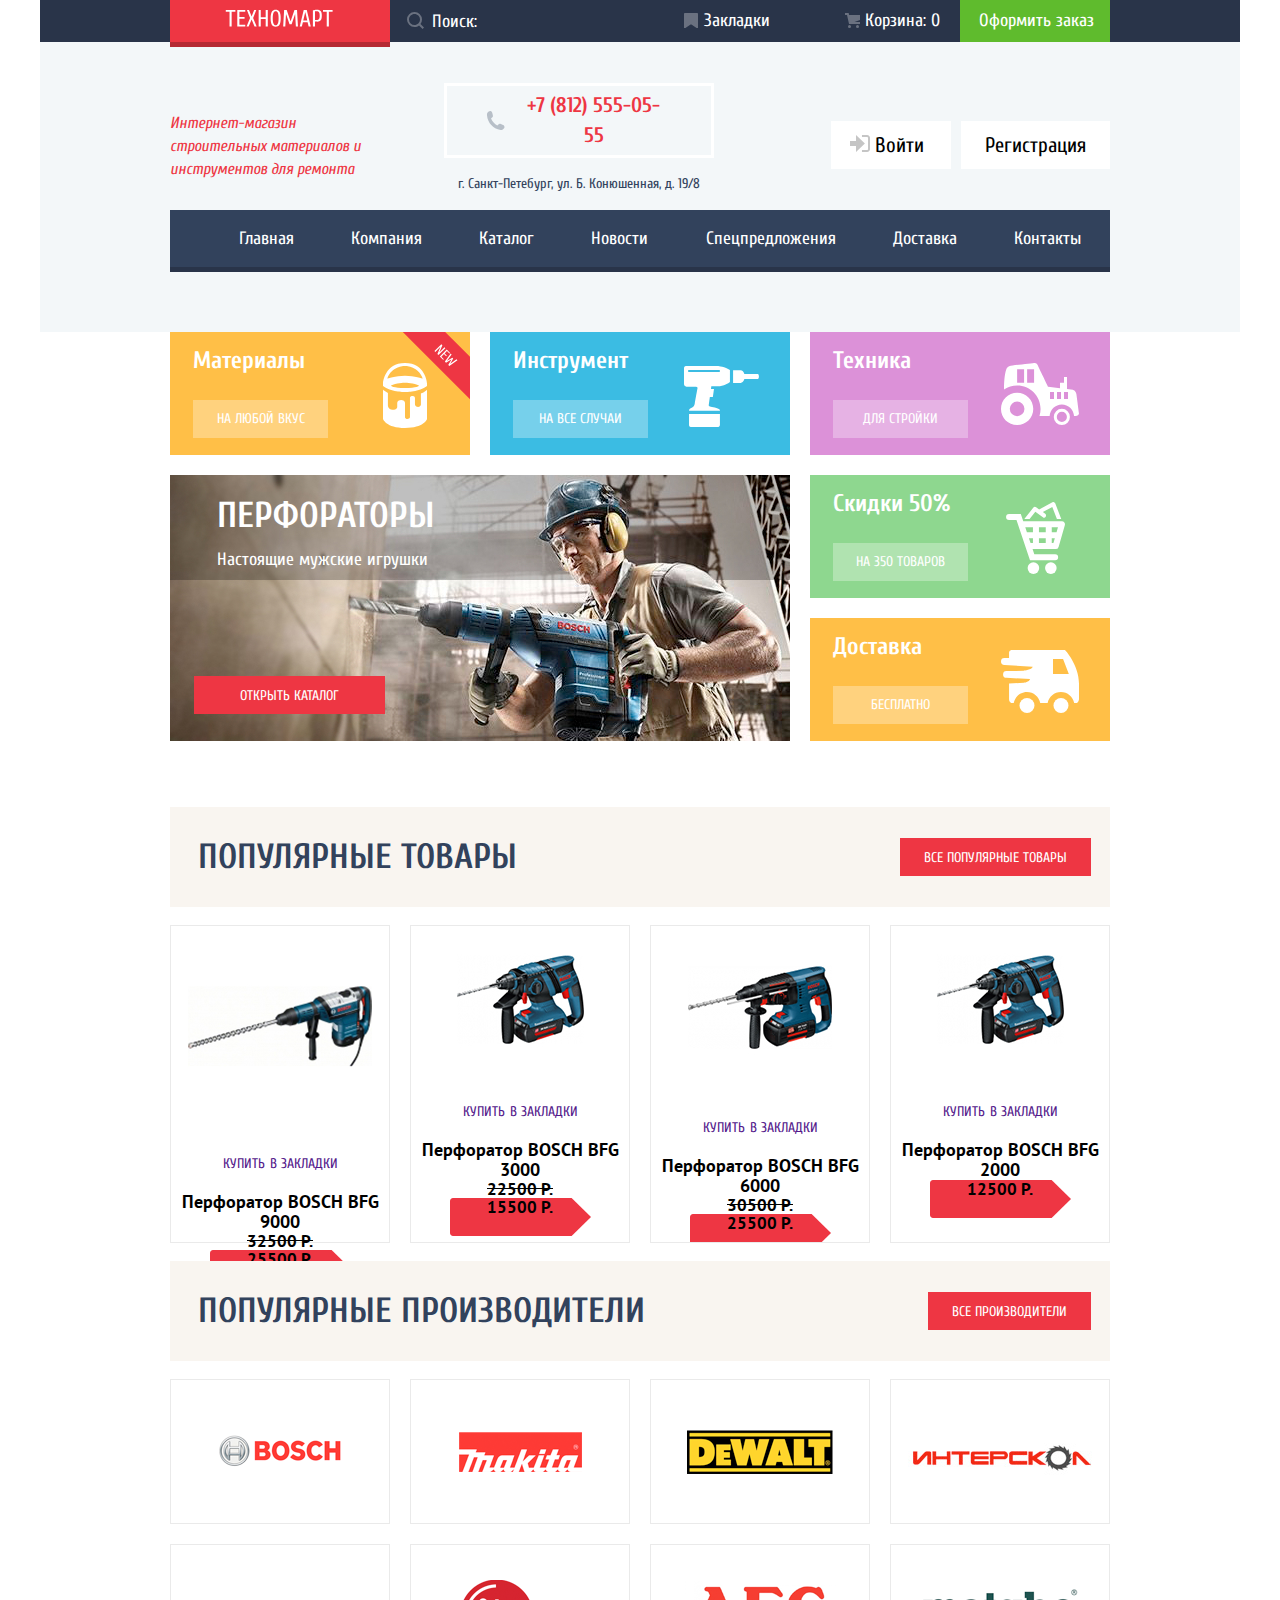
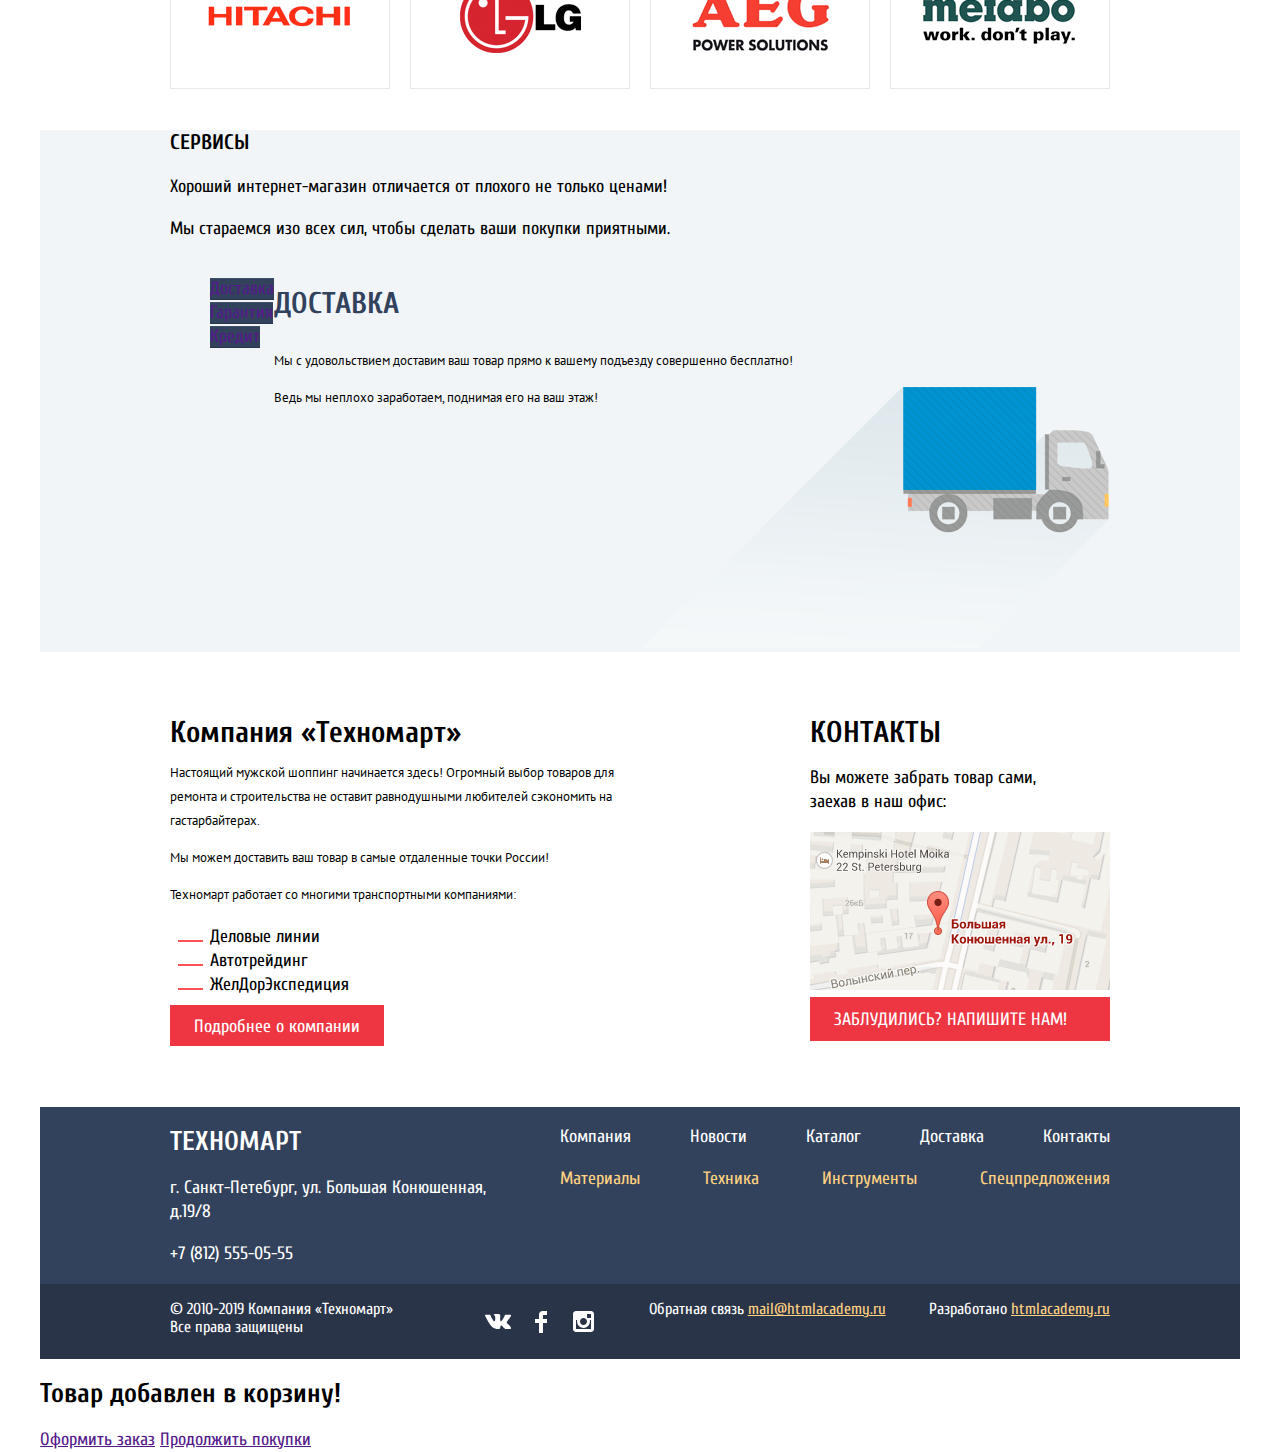
<file: index.html>
<!DOCTYPE html>
<html lang="ru">
<head>
  <meta charset="utf-8">
  <title>Техномарт</title>
  <link href="https://fonts.googleapis.com/css2?family=Cuprum:ital,wght@0,400;0,700;1,400;1,700&display=swap" rel="stylesheet">
  <link href="https://fonts.googleapis.com/css2?family=PT+Sans:wght@400;700&display=swap" rel="stylesheet">
  <link rel="stylesheet" href="css/normalize.css">
  <link rel="stylesheet" href="css/style.css">
</head>
<body>
  <header>
    <h1 class="visually-hidden">H1 потом уберу</h1>
    <section class="page-header">
      <div class="container page-header-wrapper">
        <div class="header-logo">
          <a href="index.html"><img src="img/logo-technomart.svg" alt="logo-technomart" width="108" height="18"></a>
        </div>
        <form class="search-form" action="https://echo.htmlacademy.ru" method="get">
          <label>
            <button class="visually-hidden" type="submit">Поиск</button>
            <svg xmlns="http://www.w3.org/2000/svg" width="17" height="17" viewBox="0 0 17 17">
              <path d="M17 15.586l-3.542-3.542A7.465 7.465 0 0 0 15 7.5 7.5 7.5 0 1 0 7.5 15c1.71 0 3.282-.579 4.544-1.542L15.586 17 17 15.586zM2 7.5C2 4.467 4.467 2 7.5 2 10.532 2 13 4.467 13 7.5c0 3.032-2.468 5.5-5.5 5.5A5.506 5.506 0 0 1 2 7.5z"/></svg>
              <input class="search-form-input" type="search" name="search" value="" placeholder="Поиск:">
            </label>
          </form>
          <div class="bookmarks-cart">
            <a class="bookmarks" href="">Закладки</a>
            <a class="cart" href="">Корзина: 0</a>
          </div>
          <div class="place-order">
            <a href="">Оформить заказ</a>
          </div>
        </div>
      </section>
      <div class="container">
        <section class="main-header">
          <h3 class="header-title">Интернет-магазин
            строительных материалов
            и инструментов для ремонта</h3>
            <div class="header-contacts">
              <a href="tel:+78125550555">+7 (812) 555-05-55</a>
              <p class="header-adress">г. Санкт-Петебург, ул. Б. Конюшенная, д. 19/8</p>
            </div>
            <ul class="header-login">
              <li><a class="login-button" href=""><svg xmlns="http://www.w3.org/2000/svg" width="20" height="17" viewBox="0 0 20 17">
                <path d="M14.875 8.5L6 0v6H0v5h6v6z" />
                <path d="M16.986 15.01h-5.027V17h5.027c2.178 0 3.004-1.81 3.029-3.026V3.028C19.99 1.811 19.164 0 16.986 0h-5.027v1.99h5.027c.839 0 .992.681 1.01 1.057v10.904c-.017.376-.171 1.059-1.01 1.059z" /></svg>
                Войти</a></li>
                <li><a class="registration" href="">Регистрация</a></li>
              </ul>
            </section>
            <nav class="navigation">
              <ul class="site-navigation">
                <li><a href="">Главная</a></li>
                <li><a href="">Компания</a></li>
                <li><a href="catalog.html">Каталог</a></li>
                <li><a href="">Новости</a></li>
                <li><a href="">Спецпредложения</a></li>
                <li><a href="">Доставка</a></li>
                <li><a href="">Контакты</a></li>
              </ul>
            </nav>
          </div>
        </header>
        <main>
          <div class="container">
            <section class="main-info">
              <div class="slider-text materials">
                <p>Материалы</p>
                <a class="main-info-button" href="">НА ЛЮБОЙ ВКУС </a>
              </div>
              <div class="slider-text tools">
                <p>Инструмент</p>
                <a class="main-info-button" href="">НА ВСЕ СЛУЧАИ</a>
              </div>
              <div class="slider-text technic">
                <p>Техника</p>
                <a class="main-info-button" href="">ДЛЯ СТРОЙКИ</a>
              </div>
              <div class="slider-text discounts">
                <p>Скидки 50%</p>
                <a class="main-info-button" href="">НА 350 ТОВАРОВ</a>
              </div>
              <div class="slider-text delivery">
                <p>Доставка</p>
                <a class="main-info-button" href="">БЕСПЛАТНО</a>
              </div>
              <div class="slider">
                <div class="slide slide-perforators">
                  <div class="slider-text">
                    <h2 class="slide-header">ПЕРФОРАТОРЫ</h2>
                    <p class="real-mens-toys">Настоящие мужские игрушки</p>
                  </div>
                  <a href="catalog.html">ОТКРЫТЬ КАТАЛОГ</a>
                </div>
                <div class="slide slide-drills slide-hidden">
                  <div class="slider-text">
                    <h2 class="slide-header">ДРЕЛИ</h2>
                    <p class="real-mens-toys">Соседям на радость</p>
                  </div>
                  <a href="catalog.html">ОТКРЫТЬ КАТАЛОГ</a>
                </div>
                <a href="" class="slide-left-arrow">стрелка влево</a>
                <a href="" class="slide-right-arrow">стрелка вправо</a>
                <a href="" class="slide-left-radio">левый кругляш</a>
                <a href="" class="slide-right-radio">правый кругляш</a>
              </div>
            </section>
            <section>
              <div class="popular-header">
                <h3>ПОПУЛЯРНЫЕ ТОВАРЫ</h3>
                <a href="">ВСЕ ПОПУЛЯРНЫЕ ТОВАРЫ</a>
              </div>
              <ul class="popular-items">
                <li class="cards">
                  <p>
                    <img src="img/boschbfg9000.jpg" width="184" height="164" alt="BOSCH BFG 9000">
                  </p>
                  <p>
                    <a href="">КУПИТЬ</a>
                    <a href="">В ЗАКЛАДКИ</a>
                  </p>
                  <span class="item-name">
                    Перфоратор BOSCH BFG 9000
                  </span>
                  <span class="price">
                    <del>32500 Р.</del>
                  </span>
                  <span class="price price-bg">
                    25500 Р.
                  </span>
                </li>
                <li class="cards">
                  <p>
                    <img src="img/boschbfg20003000.jpg" width="127" height="112" alt="BOSCH BFG 3000">
                  </p>
                  <p>
                    <a href="">КУПИТЬ</a>
                    <a href="">В ЗАКЛАДКИ</a>
                  </p>
                  <span class="item-name">
                    Перфоратор BOSCH BFG 3000
                  </span>
                  <span class="price">
                    <del>22500 Р.</del>
                  </span>
                  <span class="price price-bg">
                    15500 Р.
                  </span>
                </li>
                <li class="cards">
                  <p>
                    <img src="img/boschbfg6000.jpg" width="144" height="128" alt="BOSCH BFG 6000">
                  </p>
                  <p>
                    <a href="">КУПИТЬ</a>
                    <a href="">В ЗАКЛАДКИ</a>
                  </p>
                  <span class="item-name">
                    Перфоратор BOSCH BFG 6000
                  </span>
                  <span class="price">
                    <del>30500 Р.</del>
                  </span>
                  <span class="price price-bg">
                    25500 Р.
                  </span>
                </li>
                <li class="cards">
                  <p>
                    <img src="img/boschbfg20003000.jpg" width="127" height="112" alt="BOSCH BFG 2000">
                  </p>
                  <p>
                    <a href="">КУПИТЬ</a>
                    <a href="">В ЗАКЛАДКИ</a>
                  </p>
                  <span class="item-name">
                    Перфоратор BOSCH BFG 2000
                  </span>
                  <!--<span>
                  <del>30500 Р.</del>
                </span>-->
                <span class="price price-bg">
                  12500 Р.
                </span>
              </li>
            </ul>
          </section>
          <section>
            <div class="popular-header">
              <h3>ПОПУЛЯРНЫЕ ПРОИЗВОДИТЕЛИ</h3>
              <a href="">ВСЕ ПРОИЗВОДИТЕЛИ</a>
            </div>
            <ul class="popular-manufactures-list">
              <li class="manufactures-cards"><a href=""><img src="img/logo-bosch.png"  width="126" height="37" alt="bosch"></a></li>
              <li class="manufactures-cards"><a href=""><img src="img/logo-Makita.png" width="123" height="40" alt="makita"></a></li>
              <li class="manufactures-cards"><a href=""><img src="img/logo-DeWALT.png" width="146" height="44" alt="dewalt"></a></li>
              <li class="manufactures-cards"><a href=""><img src="img/logo-interskol.png" width="200" height="88" alt="interskol"></a></li>
              <li class="manufactures-cards"><a href=""><img src="img/logo-Hitachi.png" width="169" height="31" alt="hitachi"></a></li>
              <li class="manufactures-cards"><a href=""><img src="img/logo-LG.png" width="121" height="73" alt="lg"></a></li>
              <li class="manufactures-cards"><a href=""><img src="img/logo-AEG.png" width="151" height="96" alt="aeg"></a></li>
              <li class="manufactures-cards"><a href=""><img src="img/logo-Metabo.png" width="204" height="69" alt="metabo"></a></li>
            </ul>
          </section>
        </div>
        <section class="services">
          <div class="container">
            <h3>СЕРВИСЫ</h3>
            <p>Хороший интернет-магазин отличается от плохого не только ценами!</p>
            <p>Мы стараемся изо всех сил, чтобы сделать ваши покупки приятными.</p>
            <div class="service-block">
              <ul class="services-list">
                <li><a href="">Доставка</a></li>
                <li><a href="">Гарантия</a></li>
                <li><a href="">Кредит</a></li>
              </ul>
              <div class="service-description">
                <div class="delivery-guarantee-credit service-delivery">
                  <h3>ДОСТАВКА</h3>
                  <p>Мы с удовольствием доставим ваш товар прямо к вашему подъезду совершенно бесплатно!</p>
                  <p>Ведь мы неплохо заработаем, поднимая его на ваш этаж!</p>
                </div>
                <div class="delivery-guarantee-credit hidden-service">
                  <h3>ГАРАНТИЯ</h3>
                  <p>Если купленный у нас товар поломается или заискрит, а также в случае пожара, спровоцированного его возгоранием,
                    вы всегда можете быть уверены в нашей гарантии. Мы обменяем сгоревший товар на новый. Дом уж восстановите как-нибудь сами.</p>
                  </div>
                  <div class="delivery-guarantee-credit hidden-service">
                    <h3>КРЕДИТ</h3>
                    <p>Если купленный у нас товар поломается или заискрит, а также в случае пожара, спровоцированного его</p>
                    <a href="">ОТПРАВИТЬ ЗАЯВКУ</a>
                  </div>
                </div>
              </div>
            </section>
            <div class="container company-information-container">
              <article class="company-information">
                <h3>Компания &laquo;Техномарт&raquo;</h3>
                <p>
                  Настоящий мужской шоппинг начинается здесь! Огромный выбор товаров для
                  ремонта и строительства не оставит равнодушными любителей сэкономить на
                  гастарбайтерах.
                </p>
                <p>
                  Мы можем доставить ваш товар в самые отдаленные точки России!
                </p>
                <p>
                  Техномарт работает со многими транспортными компаниями:
                </p>
                <ul class="logistics-company">
                  <li>Деловые линии</li>
                  <li>Автотрейдинг</li>
                  <li>ЖелДорЭкспедиция</li>
                </ul>
                <a href="">Подробнее о компании</a>
              </article>
              <section class="map-contacts">
                <h3>КОНТАКТЫ</h3>
                <p>Вы можете забрать товар сами,<br>
                  заехав в наш офис:</p>
                  <a href=""><img src="img/map.png" alt="map" width="300" height="158"></a>
                  <a class="write-us" href="mailto:mail@htmlacademy.ru">ЗАБЛУДИЛИСЬ? НАПИШИТЕ НАМ!</a>
                </section>
              </div>
            </main>
            <footer>
              <div class="footer-top">
                <div class="container footer-top-wrapper">
                  <div class="left-footer-top">
                    <h2>ТЕХНОМАРТ</h2>
                    <div class="footer-adress">
                      <p>г. Санкт-Петебург, ул. Большая Конюшенная, д.19/8</p>
                      <p>+7 (812) 555-05-55</p>
                    </div>
                  </div>
                  <div class="right-footer-top">
                    <ul class="footer-links company-footer-links">
                      <li><a href="">Компания</a></li>
                      <li><a href="">Новости</a></li>
                      <li><a href="catalog.html">Каталог</a></li>
                      <li><a href="">Доставка</a></li>
                      <li><a href="">Контакты</a></li>
                    </ul>
                    <ul class="footer-links products-footer-links">
                      <li><a href="">Материалы</a></li>
                      <li><a href="">Техника</a></li>
                      <li><a href="">Инструменты</a></li>
                      <li><a href="">Спецпредложения</a></li>
                    </ul>
                  </div>
                </div>
              </div>
              <section class="footer-bottom">
                <div class="container footer-wrapper">
                  <p class="copyright">
                    &copy; 2010-2019 Компания &laquo;Техномарт&raquo; <br>
                    Все права защищены
                  </p>
                  <ul class="social-links">
                    <li><a class="social-button" href="#">
                      <svg xmlns="http://www.w3.org/2000/svg" width="26" height="15" viewBox="0 0 26 15"><path fill="#FFF" d="M16.138 11.51c.956-.309 2.18 2.04 3.483 2.939.978.681 1.727.534 1.727.534l3.473-.05s1.815-.112.957-1.554c-.071-.12-.503-1.069-2.585-3.022-2.177-2.043-1.882-1.712.739-5.244 1.597-2.153 2.236-3.468 2.036-4.028-.192-.539-1.365-.399-1.365-.399L20.69.713c-.381.001-.704.119-.851.515-.003.004-.621 1.666-1.445 3.079-1.741 2.989-2.436 3.148-2.724 2.961-.661-.433-.494-1.737-.494-2.664 0-2.897.432-4.105-.846-4.417-.427-.104-.739-.172-1.828-.182-1.392-.021-2.574 0-3.244.329-.445.223-.786.712-.579.74.26.035.843.16 1.155.586.401.552.389 1.789.389 1.789s.229 3.411-.54 3.834c-.528.29-1.25-.302-2.803-3.016-.793-1.388-1.392-2.922-1.392-2.922s-.116-.285-.326-.441c-.25-.185-.6-.244-.6-.244L.848.684S.29.7.085.946c-.182.218-.015.668-.015.668s2.909 6.881 6.203 10.347c3.02 3.182 6.452 2.971 6.452 2.971h1.555s.469-.054.709-.312c.224-.24.214-.691.214-.691s-.031-2.109.935-2.419z"/></svg>
                    </a>
                  </li>
                  <li><a class="social-button" href="#">
                    <svg xmlns="http://www.w3.org/2000/svg" width="12" height="22" viewBox="0 0 12 22"><path fill="#FFF" d="M12 4V0H8a4 4 0 0 0-4 4v4H0v4h4v10h4V12h4V8H8V4h4z"/></svg>
                  </a>
                </li>
                <li><a class="social-button" href="#">
                  <svg xmlns="http://www.w3.org/2000/svg" width="21" height="21" viewBox="0 0 21 21"><path fill="#FFF" d="M18 0H3C1.35 0 0 1.35 0 3v15c0 1.65 1.35 3 3 3h15c1.65 0 3-1.35 3-3V3c0-1.65-1.35-3-3-3zm-7.5 7c1.93 0 3.5 1.57 3.5 3.5S12.43 14 10.5 14 7 12.43 7 10.5 8.57 7 10.5 7zM18 18H3V9h1.181A6.504 6.504 0 0 0 4 10.5a6.5 6.5 0 1 0 13 0 6.45 6.45 0 0 0-.181-1.5H18v9zm0-11h-4V3h4v4z"/></svg>
                </a></li>
              </ul>
              <p>
                <span>Обратная связь</span>
                <a href="mailto:mail@htmlacademy.ru">mail@htmlacademy.ru</a>
              </p>
              <p>
                <span>Разработано</span>
                <a href="https://htmlacademy.ru">htmlacademy.ru</a>
              </p>
            </div>
          </section>
        </footer>
        <section class="modal modal-map">
          <img src="img/big-map.png" alt="карта" width="943" height="449">
          <a class="visually-hidden" href="">закрыть</a>
        </section>
        <section class="modal modal-cart">
          <h2>Товар добавлен в корзину!</h2>
          <a class="place-order" href="">Оформить заказ</a>
          <a class="continue-shopping" href="">Продолжить покупки</a>
          <a class="visually-hidden" href="">закрыть</a>
        </section>
      </body>
      </html>
</file>
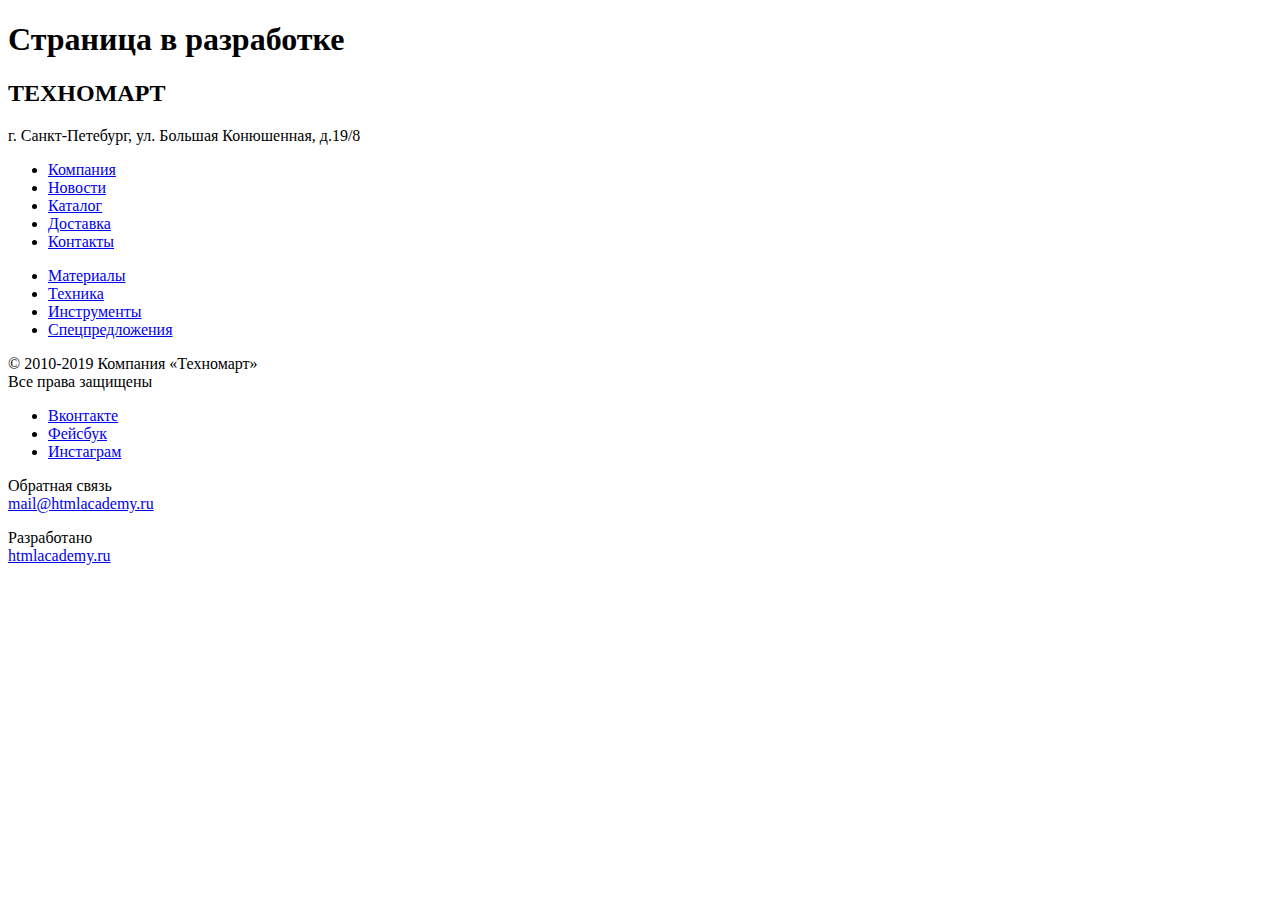
<file: blank.html>
<!DOCTYPE html>
<html lang="ru">
  <head>
    <meta charset="utf-8">
    <title>Техномарт</title>
  </head>
  <body>

    <h1>Страница в разработке</h1>

    <footer>
      <section>
      <h2>ТЕХНОМАРТ</h2>
      <p>
        г. Санкт-Петебург, ул. Большая Конюшенная, д.19/8
      </p>
      </section>
      <section>
        <ul>
          <li><a href="blank.html">Компания</a></li>
          <li><a href="blank.html">Новости</a></li>
          <li><a href="catalog.html">Каталог</a></li>
          <li><a href="blank.html">Доставка</a></li>
          <li><a href="blank.html">Контакты</a></li>
        </ul>
        <ul>
          <li><a href="blank.html">Материалы</a></li>
          <li><a href="blank.html">Техника</a></li>
          <li><a href="blank.html">Инструменты</a></li>
          <li><a href="blank.html">Спецпредложения</a></li>
        </ul>
        </section>
        <article>
          <p>
            &copy; 2010-2019 Компания &laquo;Техномарт&raquo; <br>
            Все права защищены
          </p>
          <ul>
              <li><a href="#">Вконтакте</a></li>
              <li><a href="#">Фейсбук</a></li>
              <li><a href="#">Инстаграм</a></li>
          </ul>
            Обратная связь <br>
            <a href="mailto:mail@htmlacademy.ru">mail@htmlacademy.ru</a>
          <p>
            Разработано <br>
            <a href="https://htmlacademy.ru">htmlacademy.ru</a>
          </p>
        </article>
    </footer>
  </body>
</html>
</file>
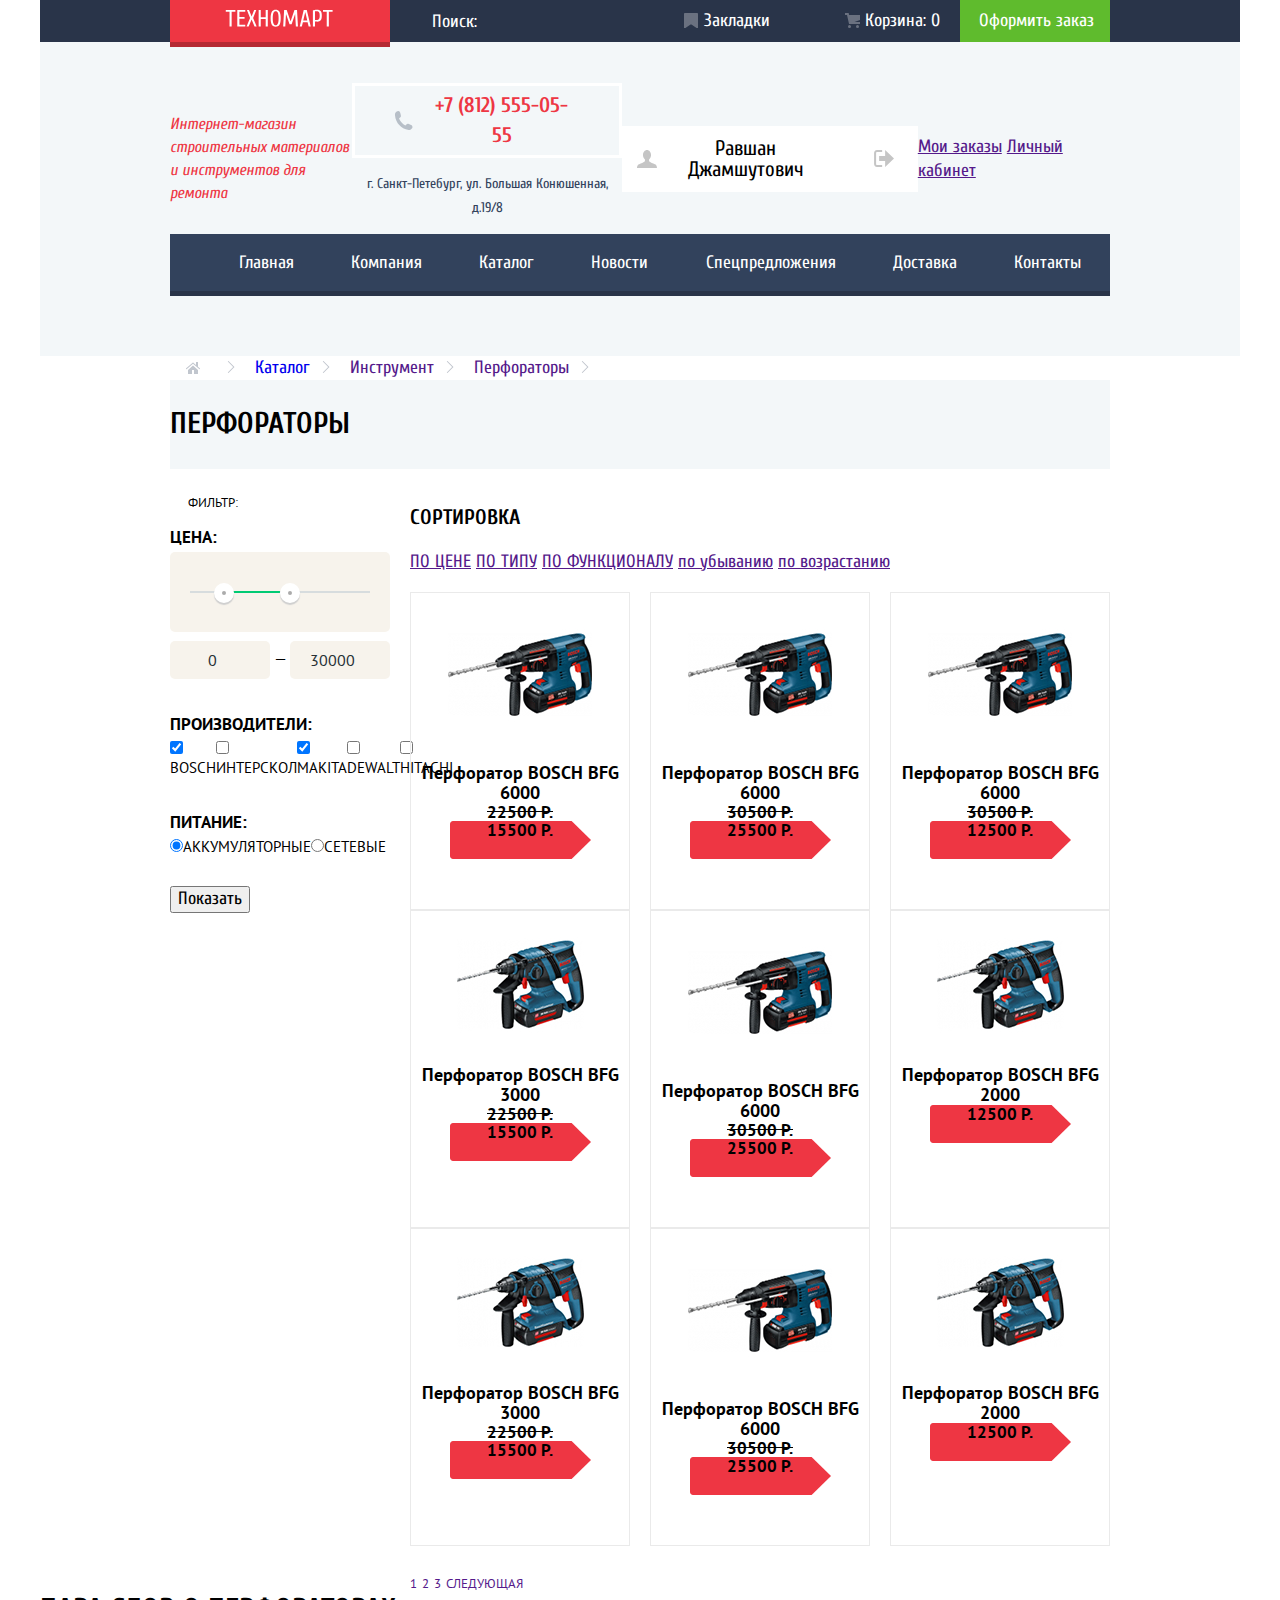
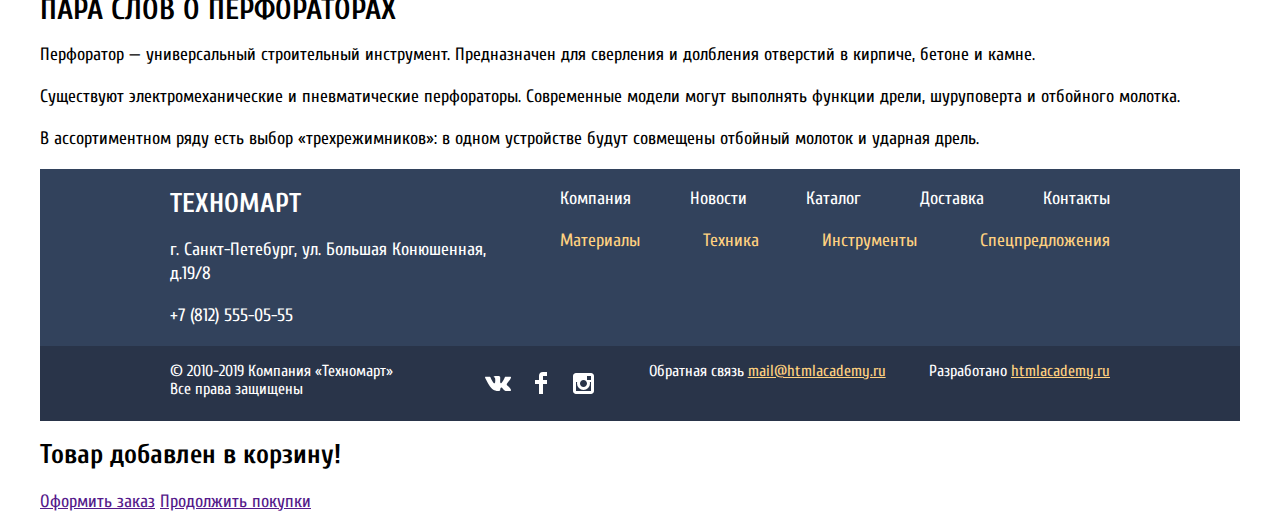
<file: catalog.html>
<!DOCTYPE html>
<html lang="ru">
<head>
  <meta charset="utf-8">
  <title>Техномарт/Каталог</title>
  <link href="https://fonts.googleapis.com/css2?family=Cuprum:ital,wght@0,400;0,700;1,400;1,700&display=swap" rel="stylesheet">
  <link href="https://fonts.googleapis.com/css2?family=PT+Sans:wght@400;700&display=swap" rel="stylesheet">
  <link rel="stylesheet" href="css/normalize.css">
  <link rel="stylesheet" href="css/style.css">
</head>
<body>
  <header>
    <h1 class="visually-hidden">H1 потом уберу</h1>
    <section class="page-header">
      <div class="container page-header-wrapper">
        <div class="header-logo">
          <a href="index.html"><img src="img/logo-technomart.svg" alt="logo-technomart" width="108" height="18"></a>
        </div>
        <form class="search-form" action="https://echo.htmlacademy.ru" method="get">
          <label>
            <button class="visually-hidden" type="submit">Поиск</button>
            <input class="search-form-input" type="search" name="search" value="" placeholder="Поиск:">
          </label>
        </form>
        <div class="bookmarks-cart">
          <a class="bookmarks" href="">Закладки</a>
          <a class="cart" href="">Корзина: 0</a>
        </div>
        <div class="place-order">
          <a href="">Оформить заказ</a>
        </div>
      </div>
    </section>
    <div class="container">
      <section class="main-header">
        <h3 class="header-title">Интернет-магазин
          строительных материалов
          и инструментов для ремонта</h3>
          <div class="header-contacts">
            <a href="tel:+78125550555">+7 (812) 555-05-55</a>
            <p class="header-adress">г.﻿﻿ Санкт-Петебург, ул. Большая Конюшенная, д.19/8</p>
          </div>
          <div class="logined-buttons">
            <a class="logined-button-profile" href="">Равшан Джамшутович</a>
            <a class="logout-button" href=""></a>
          </div>
          <div class="">
            <a href="">Мои заказы</a>
            <a href="">Личный кабинет</a>
          </div>
        </div>
      </section>
      <nav class="navigation">
        <ul class="site-navigation">
          <li><a href="index.html">Главная</a></li>
          <li><a href="">Компания</a></li>
          <li><a href="catalog.html">Каталог</a></li>
          <li><a href="">Новости</a></li>
          <li><a href="">Спецпредложения</a></li>
          <li><a href="">Доставка</a></li>
          <li><a href="">Контакты</a></li>
        </ul>
      </nav>
    </header>
    <main class="page-catalog container">
      <ul class="breadcrumbs">
        <li><a class="icon-home" href="index.html"></a></li>
        <li><a href="catalog.html">Каталог</a></li>
        <li><a href="">Инструмент</a></li>
        <li><a href="">Перфораторы</a></li>
      </ul>
      <h1 class="page-title">ПЕРФОРАТОРЫ</h1>
      <section class="filters">
        <div class="filters-header">
          ФИЛЬТР:
        </div>
        <form class="" action="https://echo.htmlacademy.ru" method="get">
          <fieldset class="filter-item">
            <legend>ЦЕНА:</legend>
            <div class="range-filter">
              <div class="range-controls">
                <div class="scale">
                  <div class="bar" style="
                  width: 30%;
                  margin-left: 20%"></div>
                </div>
                <div class="toggle toggle-min" tabindex="0" style="
                left: 20%"></div>
                <div class="toggle toggle-max" tabindex="0" style="
                left: 50%"></div>
              </div>
              <div class="price-controls">
                <input type="number" name="min-price" value="0">
                <span class="space-between-price">—</span>
                <input type="number" name="max-price" value="30000">
              </div>
            </div>
          </fieldset>
          <fieldset class="manufactures-filter">
            <legend>ПРОИЗВОДИТЕЛИ:</legend>
            <label><input type="checkbox" checked name="BOSCH">BOSCH</label>
            <label><input type="checkbox" name="interskol"/>ИНТЕРСКОЛ</label>
            <label><input type="checkbox" checked name="makita"/>MAKITA</label>
            <label><input type="checkbox" name="dewalt"/>DEWALT</label>
            <label><input type="checkbox" name="hitachi"/>HITACHI</label>
          </fieldset>
          <fieldset class="power-supply">
            <legend>ПИТАНИЕ:</legend>
            <label><input type="radio" checked name="network" value="battery"/>АККУМУЛЯТОРНЫЕ</label>
            <label><input type="radio" name="network" value="supply"/>СЕТЕВЫЕ</label>
          </fieldset>
          <button type="submit">Показать</button>
        </form>
      </section>
      <section class="catalog">
        <div class="catalog-sort">
          <h3>СОРТИРОВКА</h3>
          <a href="">ПО ЦЕНЕ</a>
          <a href="">ПО ТИПУ</a>
          <a href="">ПО ФУНКЦИОНАЛУ</a>
          <a href="">по убыванию</a>
          <a href="">по возрастанию</a>
        </div>
        <ul class="catalog-list">
          <li class="cards">
            <p>
              <img src="img/boschbfg6000.jpg" width="144" height="128" alt="boschbfg6000">
            </p>
            <p class="cards-back">
              <a href="">КУПИТЬ</a>
              <a href="">В ЗАКЛАДКИ</a>
            </p>
            <span class="item-name">
              Перфоратор BOSCH BFG 6000
            </span>
            <span class="price">
              <del>22500 Р.</del>
            </span>
            <span class="price price-bg">
              15500 Р.
            </span>
          </li>
          <li class="cards">
            <p>
              <img src="img/boschbfg6000.jpg" width="144" height="128" alt="boschbfg6000">
            </p>
            <p class="cards-back">
              <a href="">КУПИТЬ</a>
              <a href="">В ЗАКЛАДКИ</a>
            </p>
            <span class="item-name">
              Перфоратор BOSCH BFG 6000
            </span>
            <span class="price">
              <del>30500 Р.</del>
            </span>
            <span class="price price-bg">
              25500 Р.
            </span>
          </li>
          <li class="cards">
            <p>
              <img src="img/boschbfg6000.jpg" width="144" height="128" alt="boschbfg6000">
            </p>
            <p class="cards-back">
              <a href="">КУПИТЬ</a>
              <a href="">В ЗАКЛАДКИ</a>
            </p>
            <span class="item-name">
              Перфоратор BOSCH BFG 6000
            </span>
            <span class="price">
              <del>30500 Р.</del>
            </span>
            <span class="price price-bg">
              12500 Р.
            </span>
          </li>
          <li class="cards">
            <p>
              <img src="img/boschbfg20003000.jpg" width="127" height="112" alt="boschbfg3000">
            </p>
            <p class="cards-back">
              <a href="">КУПИТЬ</a>
              <a href="">В ЗАКЛАДКИ</a>
            </p>
            <span class="item-name">
              Перфоратор BOSCH BFG 3000
            </span>
            <span class="price">
              <del>22500 Р.</del>
            </span>
            <span class="price price-bg">
              15500 Р.
            </span>
          </li>
          <li class="cards">
            <p>
              <img src="img/boschbfg6000.jpg" width="144" height="128" alt="boschbfg6000">
            </p>
            <p class="cards-back">
              <a href="">КУПИТЬ</a>
              <a href="">В ЗАКЛАДКИ</a>
            </p>
            <span class="item-name">
              Перфоратор BOSCH BFG 6000
            </span>
            <span class="price">
              <del>30500 Р.</del>
            </span>
            <span class="price price-bg">
              25500 Р.
            </span>
          </li>
          <li class="cards">
            <p>
              <img src="img/boschbfg20003000.jpg" width="127" height="112" alt="boschbfg2000">
            </p>
            <p class="cards-back">
              <a href="">КУПИТЬ</a>
              <a href="">В ЗАКЛАДКИ</a>
            </p>
            <span class="item-name">
              Перфоратор BOSCH BFG 2000
            </span>
            <!--<span>
            <del>30500 Р.</del>
          </span>-->
          <span class="price price-bg">
            12500 Р.
          </span>
          <li class="cards">
            <p>
              <img src="img/boschbfg20003000.jpg" width="127" height="112" alt="boschbfg3000">
            </p>
            <p class="cards-back">
              <a href="">КУПИТЬ</a>
              <a href="">В ЗАКЛАДКИ</a>
            </p>
            <span class="item-name">
              Перфоратор BOSCH BFG 3000
            </span>
            <span class="price">
              <del>22500 Р.</del>
            </span>
            <span class="price price-bg">
              15500 Р.
            </span>
          </li>
          <li class="cards">
            <p>
              <img src="img/boschbfg6000.jpg" width="144" height="128" alt="boschbfg6000">
            </p>
            <p class="cards-back">
              <a href="">КУПИТЬ</a>
              <a href="">В ЗАКЛАДКИ</a>
            </p>
            <span class="item-name">
              Перфоратор BOSCH BFG 6000
            </span>
            <span class="price">
              <del>30500 Р.</del>
            </span>
            <span class="price price-bg">
              25500 Р.
            </span>
          </li>
          <li class="cards">
            <p>
              <img src="img/boschbfg20003000.jpg" width="127" height="112" alt="boschbfg2000">
            </p>
            <p class="cards-back">
              <a href="">КУПИТЬ</a>
              <a href="">В ЗАКЛАДКИ</a>
            </p>
            <span class="item-name">
              Перфоратор BOSCH BFG 2000
            </span>
            <!--<span>
            <del>30500 Р.</del>
          </span>-->
          <span class="price price-bg">
            12500 Р.
          </span>
        </li>
      </ul>
      <div class="pagination">
        <a href="">1</a>
        <a href="">2</a>
        <a href="">3</a>
        <a href="">СЛЕДУЮЩАЯ</a>
      </div>
    </section>
  </main>
  <!-- /*пара слов о перфораторах полежит пока отдельно*/ -->
  <section class="about-perforators">
    <h3>ПАРА СЛОВ О ПЕРФОРАТОРАХ</h2>
      <p>Перфоратор — универсальный строительный инструмент. Предназначен для сверления и долбления отверстий в кирпиче, бетоне и камне.</p>
      <p>Существуют электромеханические и пневматические перфораторы. Современные модели могут выполнять функции дрели, шуруповерта и отбойного молотка.</p>
      <p>В ассортиментном ряду есть выбор «трехрежимников»: в одном устройстве будут совмещены отбойный молоток и ударная дрель.</p>
    </section>

    <footer>
      <div class="footer-top">
        <div class="container footer-top-wrapper">
          <div class="left-footer-top">
            <h2>ТЕХНОМАРТ</h2>
            <div class="footer-adress">
              <p>г. Санкт-Петебург, ул. Большая Конюшенная, д.19/8</p>
              <p>+7 (812) 555-05-55</p>
            </div>
          </div>
          <div class="right-footer-top">
            <ul class="footer-links company-footer-links">
              <li><a href="">Компания</a></li>
              <li><a href="">Новости</a></li>
              <li><a href="catalog.html">Каталог</a></li>
              <li><a href="">Доставка</a></li>
              <li><a href="">Контакты</a></li>
            </ul>
            <ul class="footer-links products-footer-links">
              <li><a href="">Материалы</a></li>
              <li><a href="">Техника</a></li>
              <li><a href="">Инструменты</a></li>
              <li><a href="">Спецпредложения</a></li>
            </ul>
          </div>
        </div>
      </div>
      <section class="footer-bottom">
        <div class="container footer-wrapper">
          <p class="copyright">
            &copy; 2010-2019 Компания &laquo;Техномарт&raquo; <br>
            Все права защищены
          </p>
          <ul class="social-links">
            <li><a class="social-button" href="#">
              <svg xmlns="http://www.w3.org/2000/svg" width="26" height="15" viewBox="0 0 26 15"><path fill="#FFF" d="M16.138 11.51c.956-.309 2.18 2.04 3.483 2.939.978.681 1.727.534 1.727.534l3.473-.05s1.815-.112.957-1.554c-.071-.12-.503-1.069-2.585-3.022-2.177-2.043-1.882-1.712.739-5.244 1.597-2.153 2.236-3.468 2.036-4.028-.192-.539-1.365-.399-1.365-.399L20.69.713c-.381.001-.704.119-.851.515-.003.004-.621 1.666-1.445 3.079-1.741 2.989-2.436 3.148-2.724 2.961-.661-.433-.494-1.737-.494-2.664 0-2.897.432-4.105-.846-4.417-.427-.104-.739-.172-1.828-.182-1.392-.021-2.574 0-3.244.329-.445.223-.786.712-.579.74.26.035.843.16 1.155.586.401.552.389 1.789.389 1.789s.229 3.411-.54 3.834c-.528.29-1.25-.302-2.803-3.016-.793-1.388-1.392-2.922-1.392-2.922s-.116-.285-.326-.441c-.25-.185-.6-.244-.6-.244L.848.684S.29.7.085.946c-.182.218-.015.668-.015.668s2.909 6.881 6.203 10.347c3.02 3.182 6.452 2.971 6.452 2.971h1.555s.469-.054.709-.312c.224-.24.214-.691.214-.691s-.031-2.109.935-2.419z"/></svg>
            </a>
          </li>
          <li><a class="social-button" href="#">
            <svg xmlns="http://www.w3.org/2000/svg" width="12" height="22" viewBox="0 0 12 22"><path fill="#FFF" d="M12 4V0H8a4 4 0 0 0-4 4v4H0v4h4v10h4V12h4V8H8V4h4z"/></svg>
          </a>
        </li>
        <li><a class="social-button" href="#">
          <svg xmlns="http://www.w3.org/2000/svg" width="21" height="21" viewBox="0 0 21 21"><path fill="#FFF" d="M18 0H3C1.35 0 0 1.35 0 3v15c0 1.65 1.35 3 3 3h15c1.65 0 3-1.35 3-3V3c0-1.65-1.35-3-3-3zm-7.5 7c1.93 0 3.5 1.57 3.5 3.5S12.43 14 10.5 14 7 12.43 7 10.5 8.57 7 10.5 7zM18 18H3V9h1.181A6.504 6.504 0 0 0 4 10.5a6.5 6.5 0 1 0 13 0 6.45 6.45 0 0 0-.181-1.5H18v9zm0-11h-4V3h4v4z"/></svg>
        </a></li>
      </ul>
      <p>
        <span>Обратная связь</span>
        <a href="mailto:mail@htmlacademy.ru">mail@htmlacademy.ru</a>
      </p>
      <p>
        <span>Разработано</span>
        <a href="https://htmlacademy.ru">htmlacademy.ru</a>
      </p>
    </div>
  </section>
</footer>
<section class="modal modal-cart">
  <h2>Товар добавлен в корзину!</h2>
  <a class="place-order" href="">Оформить заказ</a>
  <a class="continue-shopping" href="">Продолжить покупки</a>
  <a class="visually-hidden" href="">закрыть</a>
</section>
</body>
</html>
</file>
<file: css/style.css>
/* Variables */

:root {
  /*main colors*/
  --basic-black: #000000;
  --basic-red: #EE3643;
  --basic-white: #ffffff;

  /*header colors*/
  --header-blue: #293449;
  --header-darkgreen: #63A63E;
  --header-green: #5FBB2D;
  --header-logo-shadow: rgba(0, 0, 0, 0.24);
  --header-background: #F3F7F9;

  /* header hover colors*/
  --header-hover-green: #5FBB2D;

  /* header click colors */
  --header-active-blue: #161D29;
  --header-active-red: #BA2732;
  --login-active: #C5C5C5;

  /*nav colors*/
  --main-blue: #32425C;
  --hover-blue: #293449;
  --active-blue:  #1D2739;

  /*filter color*/
  --filters-background: #F7F3EC;
  --range-control: #ababab;
  --range-box-shadow: #cfcfcf;
  --range-control-scale: #D7DCDE;
  --range-control-bar: #00ca74;
  --price-control-input: #283136;

  /*index-main-colors*/
  --index-materials: #FFBF47;
  --index-tools: #3BBCE3;
  --index-technic: #DC91D8;
  --index-discounts: #8ED78F;
  --main-header: #F9F5F0;
  --cards-border: #EAEAEA;

  /*footer*/
  --yellow-links: #FFD180;

  --secrvices-background: #F1F5F7;
}



body {
  width: 1200px;
  margin: 0 auto;
  font-family: "Cuprum", Arial, sans-serif;
  font-style: normal;
  font-weight: normal;
  font-size: 18px;
  line-height: 24px;
}

header {
  background-color: var(--header-background);
  padding-bottom: 60px;
  /* text-align: center; */
}

.container {
  width: 940px;
  margin: 0 auto;
}

.page-header-wrapper {
  display: flex;
  justify-content: flex-start;
  align-items: center;
  color: var(--basic-white);
  height: 42px;
  margin-bottom: 41px;
}

.page-header {
  background-color: var(--header-blue);
}

.header-logo a {
  padding: 17px 57px 15px 55px;
  background-color: var(--basic-red);
  box-shadow: inset 0 -5px 0 var(--header-logo-shadow);
}

.header-logo:active a {
  background-color: #BA2732;
}

.header-logo:active {
  background-color: var(--header-click-red);
}

.search-form {
  width: 271px;
  display: flex;
  align-items: center;
  position: relative;
}

.search-form svg {
  fill: var(--basic-white);
  position: absolute;
  opacity: 0.3;
  top: 12px;
  left: 17px;
}

.search-form:focus-within svg {
  opacity: 1;
  fill: red;
}

.search-form:hover svg {
  opacity: 1;
}


.search-form-input {
  background-color: var(--header-blue);
  border: 0;
  width: 271px;
  height: 42px;
  outline: none;
  padding-left: 42px;
}


.search-form-input:focus {
  background-color: var(--basic-white);
  border: 0px;
}

.search-form-input::-webkit-input-placeholder {color: var(--basic-white); opacity:1;}/* webkit */
.search-form-input::-moz-placeholder          {color: var(--basic-white); opacity:1;}/* Firefox 19+ */
.search-form-input:-moz-placeholder           {color: var(--basic-white); opacity:1;}/* Firefox 18- */
.search-form-input:-ms-input-placeholder      {color: var(--basic-white); opacity:1;}/* IE */

.place-order a {
  display: flex;
  padding: 9px 16px 9px 19px;
  background-color: var(--header-green);
}

.place-order a:active {
  background-color: var(--header-darkgreen);
  color: color: rgba(255, 255, 255, 0.5);
}

.header-title {
  width: 197px;
  padding: 0;
  font-style: italic;
  font-weight: normal;
  font-size: 16px;
  line-height: 23px;
  align-items: center;
  color: var(--basic-red);

}

.header-login {
  list-style: none;
  display: flex;
  align-items: center;
}

.header-login a {
  text-decoration: none;
  font-size: 21px;
  line-height: 21px;
  color: var(--basic-black);
  background-color: var(--basic-white);
}

.header-login a:hover {
  color: var(--basic-red);
}

.header-login a:active {
  color: var(--login-active);
}

.page-header a {
  text-decoration: none;
  color: var(--basic-white);
}

..page-header a:active {
  background-color: var(--header-green);
}

.registration {
  padding: 12px 24px 12px 24px;
}

.cart::before {
  content: "";
  position: absolute;
  top: 23px;
  left: 0;
  width: 15px;
  height: 15px;
  background-image: url("../img/icon-cart.svg");
  background-repeat: no-repeat;
  background-position: 0 0;
  opacity: 0.3;
}

.bookmarks::before {
  content: "";
  position: absolute;
  top: 23px;
  left: 0;
  width: 15px;
  height: 15px;
  background-image: url("../img/icon-bookmark.svg");
  background-repeat: no-repeat;
  background-position: 0 0;
  opacity: 0.3;
}

.cart:hover::before,
.bookmarks:hover::before {
  opacity: 1;
}

.bookmarks-cart {
  margin-left: auto;
}

.bookmarks-cart a {
  position: relative;
  padding: 20px;
}

.bookmarks {
  margin-right: 50px;
}

.bookmarks-cart a:active {
  background-color: var(--header-active-blue);
}

.logined-buttons {
  display: flex;
}

.login-button {
  padding: 12px 27px 12px 19px;
  margin-right: 10px;
}

.login-button svg {
  fill: var(--login-active);
}

.login-button:hover svg {
  fill: #3D546F;
}


.header-contacts a {
  display: block;
  width: 270px;
  text-align: center;
}


.logined-button-profile {
  text-decoration: none;
  font-size: 21px;
  line-height: 21px;
  text-align: center;
  color: var(--basic-black);
  background-color: var(--basic-white);
  padding-top: 12px;
  padding-right: 24px;
  padding-bottom: 12px;
  padding-left: 45px;
  background-image: url(../img/icon-user.svg);
  background-repeat: no-repeat;
  background-position: 15px center;
}

.logout-button {
  text-align: center;
  line-height: 21px;
  background-image: url(../img/icon-logout.svg);
  background-repeat: no-repeat;
  background-position: center;
  padding-top: 14px;
  padding-right: 24px;
  padding-bottom: 14px;
  padding-left: 45px;
  background-color: var(--basic-white);
}

.orders-account {
  display: flex;
}

.main-header {
  min-width: 940px;
  display: flex;
  justify-content: space-between;
  align-items: center;
}

.header-contacts {
  text-align: center;
  background: var(--header-background);
  align-items: baseline;
}

.header-contacts a {
  font-weight: bold;
  font-size: 21px;
  line-height: 30px;
  text-decoration: none;
  color: var(--basic-red);
  border: 3px solid var(--basic-white);
  box-sizing: border-box;
  padding-top: 4px;
  padding-right: 42px;
  padding-bottom: 5px;
  padding-left: 71px;
  background-image: url(../img/icon-phone.svg);
  background-repeat: no-repeat;
  background-position: 39px center;
}

.header-adress {
  padding: 0;
  font-size: 14px;
  line-height: 24px;
  color: var(--main-blue);
  align-items: center;
  text-align: center;
  font-family: "Cuprum", Arial, sans-serif;
}



/*Навигация*/


.site-navigation {
  min-height: 60px;
  width: 940px;
  background: var(--main-blue);
  list-style: none;
  display: flex;
  justify-content: space-around;
  align-items: center;
  box-shadow: inset 0 -5px 0 var(--header-blue);
  margin: 0 auto;
  box-sizing: border-box;
}

.site-navigation a {
  padding-top: 17px;
  padding-bottom: 21px;
  text-decoration: none;
  color: var(--basic-white);
}

.site-navigation li {
  display: flex;
}

.site-navigation a:hover {
  background-color: var(--header-blue);
}

.site-navigation a:active {
  background-color: var(--active-blue);
  opacity: 0.5;
}

.visually-hidden {
  position: absolute;
  width: 1px;
  height: 1px;
  margin: -1px;
  border: 0;
  padding: 0;
  white-space: nowrap;
  clip-path: inset(100%);
  clip: rect(0 0 0 0);
  overflow: hidden;
}

/*index-main*/

.main-info {
  font-weight: bold;
  font-size: 24px;
  line-height: 30px;
  color: var(--basic-white);
  display: grid;
  grid-template-areas: "main-1 main-2 main-3"
  "main-6 main-6 main-4"
  "main-6 main-6 main-5";
  grid-template-columns: repeat(3, 300px);
  grid-template-rows: repeat(3, 123px);
  grid-gap: 20px;
  margin-bottom: 66px;
}

.materials {
  grid-area: main-1;

  background: url("../img/icon-new.svg") no-repeat right top,
  url("../img/icon-1.svg") no-repeat 213px 31px;
  background-color: var(--index-materials);
}

.tools {
  grid-area: main-2;
  background: url("../img/icon-2.svg") no-repeat 194px 34px;
  background-color: var(--index-tools);

}

.technic {
  grid-area: main-3;
  background: url("../img/icon-3.svg") no-repeat 191px 31px;
  background-color: var(--index-technic);
}

.discounts {
  grid-area: main-4;
  background: url("../img/icon-4.svg") no-repeat 196px 27px;
  background-color: var(--index-discounts);
}

.delivery {
  grid-area: main-5;
  background: url("../img/icon-5.svg") no-repeat 191px 32px;
  background-color: var(--index-materials);
}

.slider {
  grid-area: main-6;
  position: relative;
}

.slide a {
  position: absolute;
  bottom: 27px;
  padding: 11px 46px 9px 46px;
  background-color: var(--basic-red);
}

.slider-text {
  padding-left: 23px;
  position: relative;
}

.slider-text p {
  margin-top: 14px;
}

.slide-perforators,
.slide-drills {
  padding-top: 23px;
  padding-left: 24px;
}

.slide-perforators {
  background: url(../img/perforators.jpg) no-repeat;
  height: 100%;
}



.popular-header {
  position: relative;
  max-width: 940px;
  background-color: var(--main-header);
  font-size: 30px;
  line-height: 30px;
  color: var(--main-blue);
  display: flex;
  justify-content: space-between;
  align-items: center;
  padding-left: 28px;
  padding-right: 19px;
}


.main-info a,
.popular-header a {
  font-weight: normal;
  font-size: 14px;
  line-height: 18px;
  text-decoration: none;
  color: var(--basic-white);
}

.main-info-button {
  text-align: center;
  position: absolute;
  padding-top: 10px;
  padding-bottom: 10px;
  width: 135px;
  background-color: rgba(255, 255, 255, 0.3);;
}

.main-info-button:hover {
  background-color: var(--login-active);
  opacity: 0.3;
  color: rgba(255,255,255,1);
}

.main-info-button:active {
  background-color: #A9A9A9;;
  opacity: 0.3;
  color: rgba(255,255,255,1);
}

.popular-header a {
  padding: 11px 24px 9px 24px;
  background-color: var(--basic-red);
}


.slide-header {
  font-weight: bold;
  font-size: 36px;
  line-height: 36px;
  margin: 0;
  margin-bottom: 0;
}

.real-mens-toys {
  font-weight: normal;
  font-size: 18px;
  line-height: 24px;
  margin-top: 5px;
  margin-bottom: 0;
}






.page-title {
  margin: 0;
  margin-bottom: 15px;
  padding-top: 29px;
  padding-bottom: 30px;
  font-size: 30px;
  line-height: 30px;
  background-color: var(--header-background);
}

.page-catalog {
  max-width: 940px;
  margin: 0 auto;
  display: grid;
  grid-template-columns: 220px 1fr;
  align-content: start;
}

.page-catalog .page-title {
  grid-column: 1 / -1;
}

.page-catalog .breadcrumbs {
  grid-column: 1 / -1;
}

.catalog-sort {
  grid-column: 1 / -1;
}

.breadcrumbs {
  padding: 0;
  margin: 0;
  list-style: none;
  display: flex;
  justify-content: flex-start;
  flex-wrap: wrap;
}

.breadcrumbs li {
  position: relative;
  margin-right: 40px;
}

.breadcrumbs a {
  text-decoration: none;
}

.icon-home {
  background-image: url("../img/icon-home.svg");
  text-align: center;
  line-height: 21px;
  background-repeat: no-repeat;
  background-position: center;
  padding-left: 45px;
}

.breadcrumbs li::after {
  content: "";
  position: absolute;
  top: 5px;
  right: -20px;
  width: 8px;
  height: 12px;
  background-image: url("../img/icon-right-small.svg");
  background-repeat: no-repeat;
  background-position: 0 0;
}

/* Catalog */
.catalog {
  margin-left: 20px;
}

.catalog-list {
  list-style: none;
  display: flex;
  flex-wrap: wrap;
  justify-content: space-between;
  padding: 0;
  margin-bottom: 25px;
  font-family: "PT Sans", Arial, sans-serif;
  font-style: normal;
  font-weight: bold;
  list-style: none;
}

.catalog-item:nth-child(3n) {
  margin-right: 0;
}

.popular-items {
  font-family: "PT Sans", Arial, sans-serif;
  font-style: normal;
  font-weight: bold;
  list-style: none;
  display: flex;
  justify-content: space-between;
  padding: 0;
}



.cards {
  display: flex;
  flex-direction: column;
  justify-content: space-around;
  text-align: center;
  height: 318px;
  width: 220px;
  border: 1px solid var(--cards-border);
  box-sizing: border-box;
  position: relative;
}

.item-name {
  font-family: "PT Sans", Arial, sans-serif;
  font-style: normal;
  font-weight: bold;
  font-size: 18px;
  line-height: 20px;
  text-align: center;
  align-items: center;
}

.cards-back {
  display: none;
}

.price-bg {
  background: url("../img/red-button.svg") no-repeat 50% 0px;
  height: 100%;
}

.popular-items a {
  font-family: "Cuprum", Arial, sans-serif;
  font-style: normal;
  font-weight: normal;
  font-size: 14px;
  line-height: 18px;
  text-decoration: none;
}

.popular-manufactures-list {
  list-style: none;
  display: flex;
  justify-content: space-between;
  flex-wrap: wrap;
  padding: 0;
}

.popular-manufactures-list a {
  width: 220px;
  height: 145px;
  display: flex;
  justify-content: center;
  align-items: center;
  border: 1px solid var(--cards-border);
  box-sizing: border-box;
  margin-bottom: 20px;
}


.price {
  font-size: 17px;
  line-height: 18px;
}

.item-name {
  font-size: 18px;
  line-height: 20px;
}

.secrvices h3,
.company-information h3,
.map-contacts h3,
.about-perforators h3 {
  font-size: 30px;
  line-height: 30px;
  margin: 0;
}

.slide-hidden {
  display: none;
}

.secrvices p {
  font-family: "PT Sans", Arial, sans-serif;
  font-style: normal;
  font-weight: normal;
  font-size: 13px;
  line-height: 24px;
}

.delivery-guarantee-credit h3 {
  color: var(--main-blue);
  font-size: 30px;
  line-height: 30px;
}

.delivery-guarantee-credit p,
.company-information p,
.map-contacts p
.secrvices p {
  font-family: "PT Sans", Arial, sans-serif;
  font-style: normal;
  font-weight: normal;
  font-size: 13px;
  line-height: 24px;
}

.delivery-guarantee-credit a {
  font-style: normal;
  font-weight: bold;
  font-size: 21px;
  line-height: 30px;
  text-decoration: none;
}

.logistics-company {
  list-style-image: url(../img/delivery-list-style.png);
}

.company-information a {
  padding: 11px 24px 9px 24px;
  background-color: var(--basic-red);
  text-decoration: none;
  color: var(--basic-white);
}

.write-us {
  padding: 11px 24px 9px 24px;
  background-color: var(--basic-red);
  text-decoration: none;
  color: var(--basic-white);
}

.added-to-cart h2 {
  font-weight: bold;
  font-size: 24px;
  line-height: 30px;
}

.added-to-cart a {
  text-decoration: none;
  font-size: 14px;
  line-height: 18px;
}



/*filters*/
.filters-header {
  background-color: var(--filters-background:);
  font-family: "PT Sans", Arial, sans-serif;
  font-style: normal;
  font-weight: normal;
  font-size: 13px;
  line-height: 18px;
  border-radius: 5px;
  margin: 0;
  border: 0;
  padding-top: 10px;
  padding-bottom: 10px;
  padding-left: 18px;
}


.filters {
  width: 220px;
}

.filters fieldset {
  padding: 0;
  margin: 0;
  margin-bottom: 30px;
  border: none;
}


.manufactures-filter,
.power-supply {
  font-family: "PT Sans", Arial, sans-serif;
  font-style: normal;
  font-weight: normal;
  font-size: 15px;
  line-height: 19px;
  display: flex;
}

.manufactures-filter legend,
.power-supply legend {
  font-family: "PT Sans", Arial, sans-serif;
  font-style: normal;
  font-weight: bold;
  font-size: 17px;
  line-height: 30px;
}

.company-information-container {
  display: flex;
  justify-content: space-between;
  padding-bottom: 66px;
}

.company-information {
  flex-basis: 478px;
}

.map-contacts {
  display: flex;
  flex-direction: column;
}

/*footer*/

.footer-top {
  background-color: var(--main-blue);
}

.footer-bottom {
  font-size: 16px;
  line-height: 18px;
  background-color: var(--hover-blue);
}

.footer-links {
  list-style: none;
}

.footer-links a {
  color: var(--basic-white);
  text-decoration: none;
  margin-left: 59px;
}

.footer-links li:first-child a {
  margin-left: 0;
}

.footer-links a:hover {
  text-decoration: underline;
}

.footer-links a:active {
  text-decoration: none;
  opacity: 0.5;
}


.products-footer-links a,
.footer-bottom a {
  color: var(--yellow-links);
}

.footer-bottom p,
.footer-top {
  color: var(--basic-white);
}

.social-button {
  display: flex;
  align-items: center;
  justify-content: center;
  width: 43px;
  height: 43px;
}

.range-filter {
  width: 220px;
}


.filter-item legend {
  font-family: "PT Sans", Arial, sans-serif;
  font-style: normal;
  font-weight: bold;
  font-size: 17px;
  line-height: 30px;
  text-transform: uppercase;
}

.range-controls {
  position: relative;
  height: 41px;
  background-color: var(--filters-background);
  border-radius: 5px;
  margin-bottom: 9px;
  padding-top: 39px;
  padding-right: 20px;
  padding-left: 20px;
}

.range-controls .scale {
  height: 2px;
  background: var(--range-control-scale);
}

.range-controls .bar {
  width: 80%;
  height: 2px;
  background: var(--range-control-bar);
}

.range-controls .toggle {
  position: absolute;
  top: 31px;
  left: 0;
  width: 4px;
  height: 4px;
  padding: 0;
  border: 8px solid var(--basic-white);
  background-color: var(--range-control);
  border-radius: 50%;
  box-shadow: 0 2px 1px 0 var(--range-box-shadow);
  cursor: pointer;
}

.range-controls .toggle-min {
  left: 18px;
}

.range-controls .toggle-max {
  left: 160px;
}

.price-controls input {
  font-family: "PT Sans", Arial, sans-serif;
  font-size: 16px;
  width: 80px;
  padding: 10px;
  margin-left: 0;
  text-align: center;
  color: var(--price-control-input);
  border: none;
  border-radius: 5px;
  background: var(--filters-background);
}

.price-controls {
  display: flex;
  justify-content: space-between;
}

.space-between-price {
  font-family: "PT Sans", Arial, sans-serif;
  font-style: normal;
  font-weight: normal;
  font-size: 16px;
  line-height: 35px;
}

.pagination a {
  font-family: "PT Sans", Arial, sans-serif;
  font-style: normal;
  font-weight: normal;
  font-size: 13px;
  line-height: 18px;
  text-decoration: none;
}

.modal-map {
  display: none;
}

.services {
  min-height: 522px;
  background: var(--secrvices-background) url("../img/delivery-truck.png") no-repeat 601px 257px;
  margin-bottom: 66px;
}

.services-list {
  list-style: none;
}


.services-list a {
  background: #32425C;
  box-shadow: 0px 1px 0px #293449, inset 0px 1px 0px #405069;
  text-decoration: none;
}


.service-block {
  display: flex;
  justify-content: flex-start;
}

.service-delivery {

}

.hidden-service {
  display: none;
}

.footer-top-wrapper {
  display: flex;
  justify-content: space-between;
}

.right-footer-top {

}

.company-footer-links {
  display: flex;
  justify-content: space-between;

}

.products-footer-links {
  justify-content: space-between;
  display: flex;

}

.left-footer-top {
  padding: 0;
}

.footer-wrapper {
  display: flex;
  justify-content: space-between;
}

.social-links {
  list-style: none;
  display: flex;
  justify-content: center;
}


.social-button svg {
}
</file>
